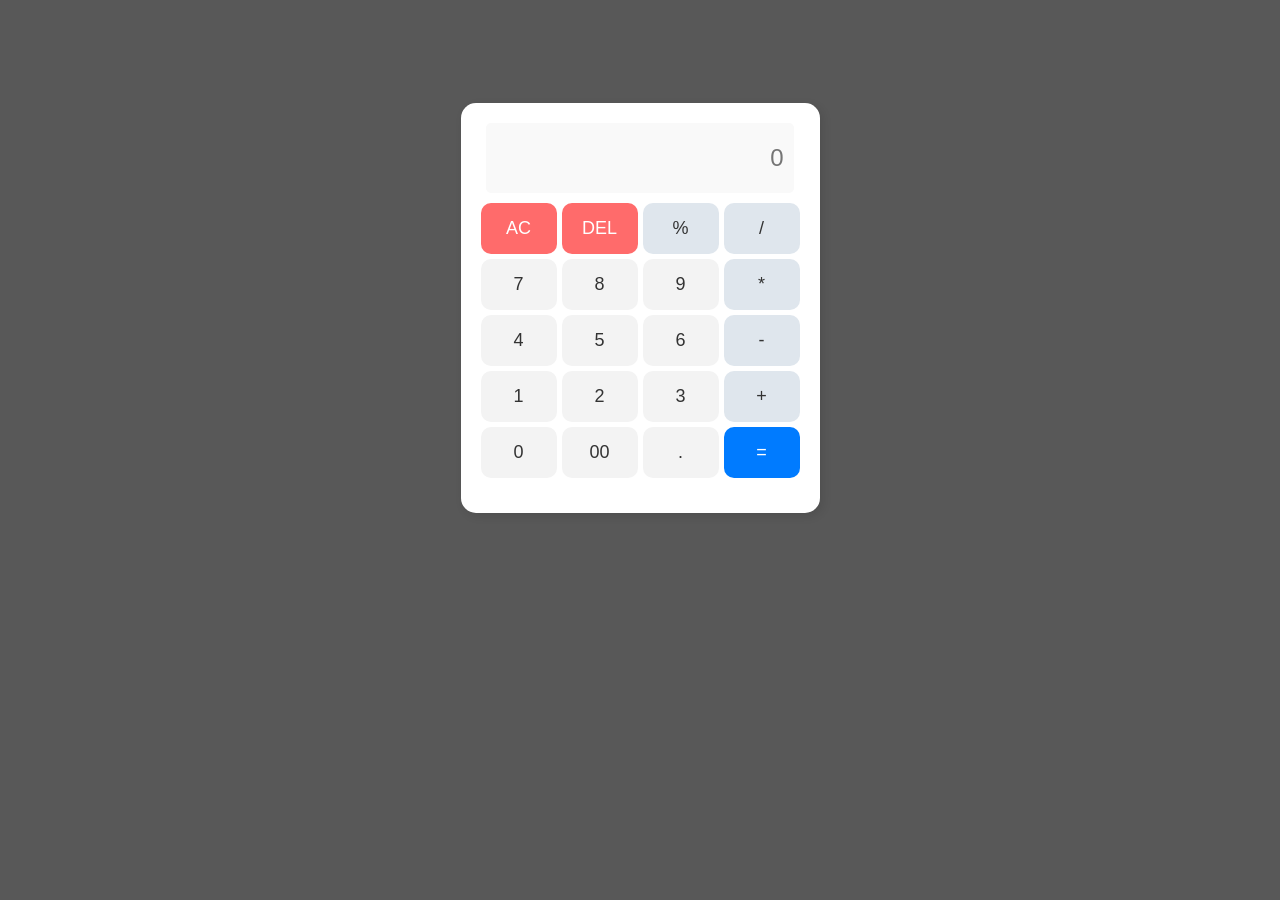
<file: Calcultor/index.html>
<!DOCTYPE html>
<html lang="en">
<head>
    <meta charset="UTF-8">
    <meta name="viewport" content="width=device-width, initial-scale=1.0">
    <title>Styled Calculator</title>
    <link rel="stylesheet" href="style.css">
    
</head>
<body> 
    <div class="calculator">
        <input type="text" id="display" placeholder="0" readonly>
        <div class="buttons">
            <button class="clear" onclick="clearDisplay()">AC</button>
            <button class="delete" onclick="deleteLast()">DEL</button>
            <button class="operator" onclick="appendValue('%')">%</button>
            <button class="operator" onclick="appendValue('/')">/</button>
            <button onclick="appendValue('7')">7</button>
            <button onclick="appendValue('8')">8</button>
            <button onclick="appendValue('9')">9</button>
            <button class="operator" onclick="appendValue('*')">*</button>
            <button onclick="appendValue('4')">4</button>
            <button onclick="appendValue('5')">5</button>
            <button onclick="appendValue('6')">6</button>
            <button class="operator" onclick="appendValue('-')">-</button>
            <button onclick="appendValue('1')">1</button>
            <button onclick="appendValue('2')">2</button>
            <button onclick="appendValue('3')">3</button>
            <button class="operator" onclick="appendValue('+')">+</button>
            <button onclick="appendValue('0')">0</button>
            <button onclick="appendValue('00')">00</button>
            <button onclick="appendValue('.')">.</button>
            <button class="equal" onclick="calculate()">=</button>
        </div>
    </div>
    <script src="./java.js">   </script>
</body>
</html>
</file>
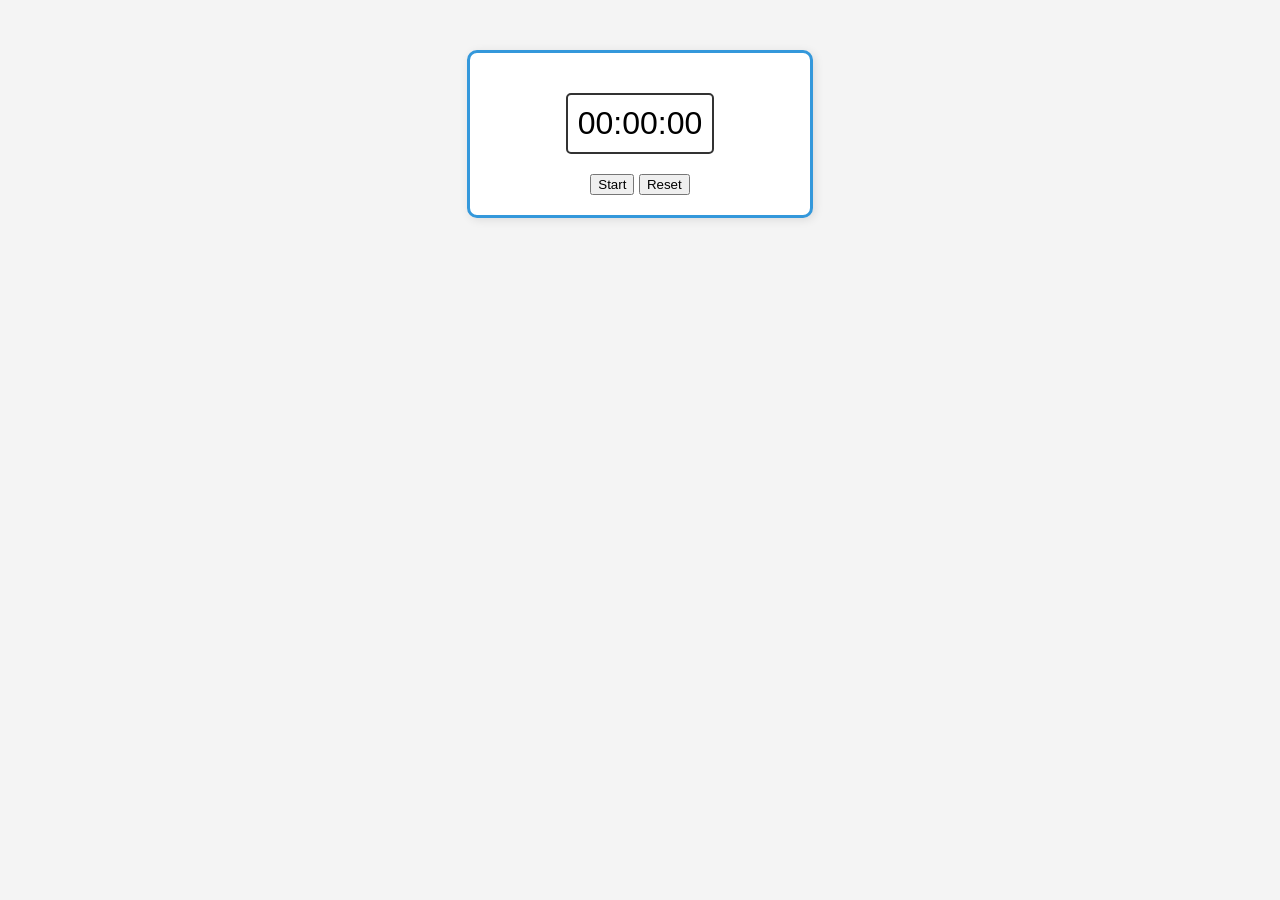
<file: Stopwatch/Stop.html>
<!DOCTYPE html>
<html lang="en">
<head>
    <meta charset="UTF-8">
    <meta name="viewport" content="width=device-width, initial-scale=1.0">
    <title>Stopwatch</title>
    <link rel="stylesheet" href="stop.css">
</head>
<body>
    <div class="stopwatch-container">
        <div class="stopwatch" id="stopwatch">
            <span id="minutes">00</span>:<span id="seconds">00</span>:<span id="milliseconds">00</span>
        </div>
        <div class="controls">
            <button id="startStop" onclick="startStop()">Start</button>
            <button id="reset" onclick="reset()">Reset</button>
        </div>
    </div>

    <script src="jaava.js"></script>
</body>
</html>
</file>
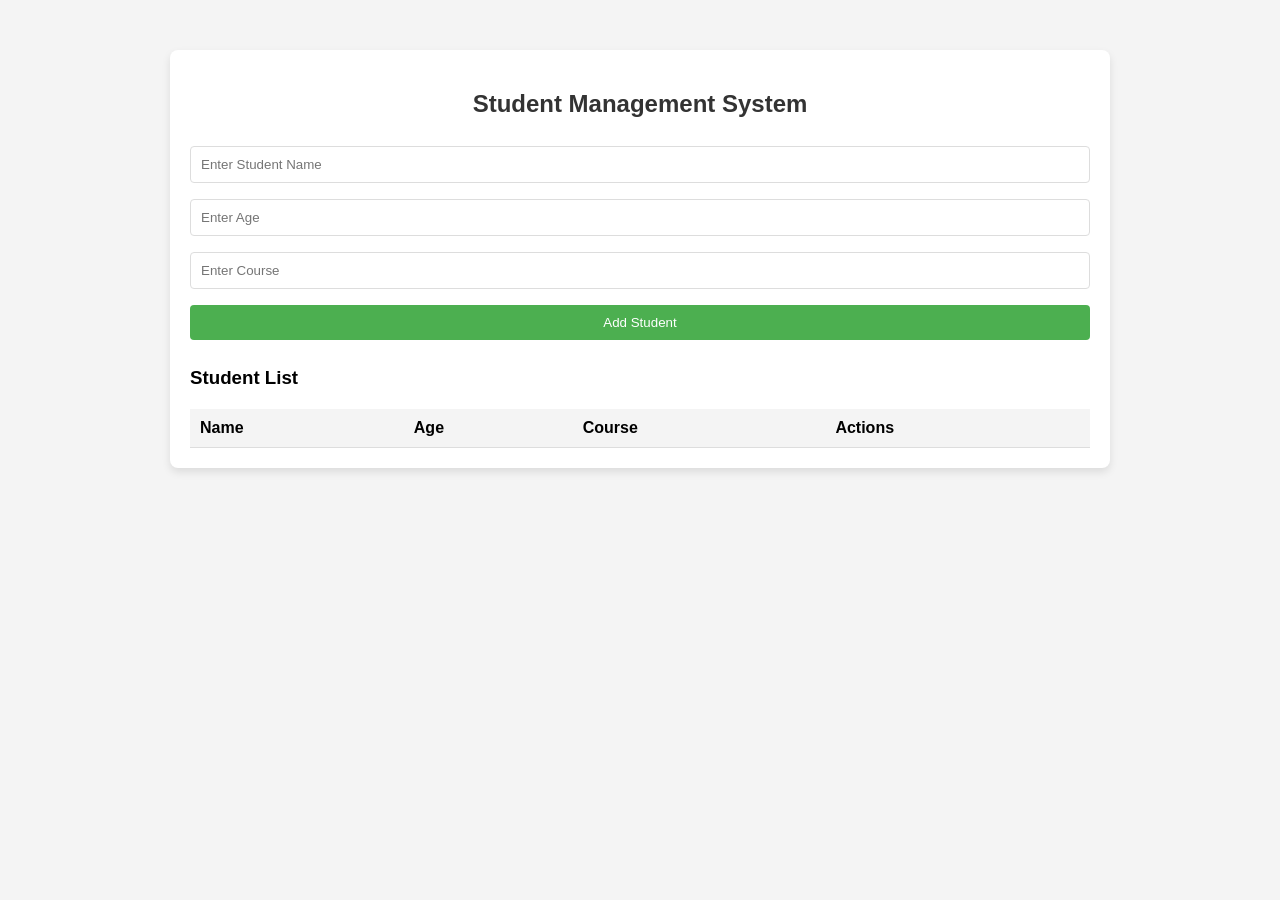
<file: Student Management System/Sms.html>
<!DOCTYPE html>
<html lang="en">
<head>
    <meta charset="UTF-8">
    <meta name="viewport" content="width=device-width, initial-scale=1.0">
    <title>Student Management System</title>
    <link rel="stylesheet" href="Sms.css">
</head>
<body>

    <div class="container">
        <h2>Student Management System</h2>
        <form id="studentForm">
            <input type="text" id="studentName" placeholder="Enter Student Name" required>
            <input type="number" id="studentAge" placeholder="Enter Age" required>
            <input type="text" id="studentCourse" placeholder="Enter Course" required>
            <button type="submit">Add Student</button>
        </form>

        <h3>Student List</h3>
        <table id="studentTable">
            <thead>
                <tr>
                    <th>Name</th>
                    <th>Age</th>
                    <th>Course</th>
                    <th>Actions</th>
                </tr>
            </thead>
            <tbody>
                <!-- Student data will be populated here -->
            </tbody>
        </table>
    </div>

    <script src="Sms.js"></script>
</body>
</html>
</file>
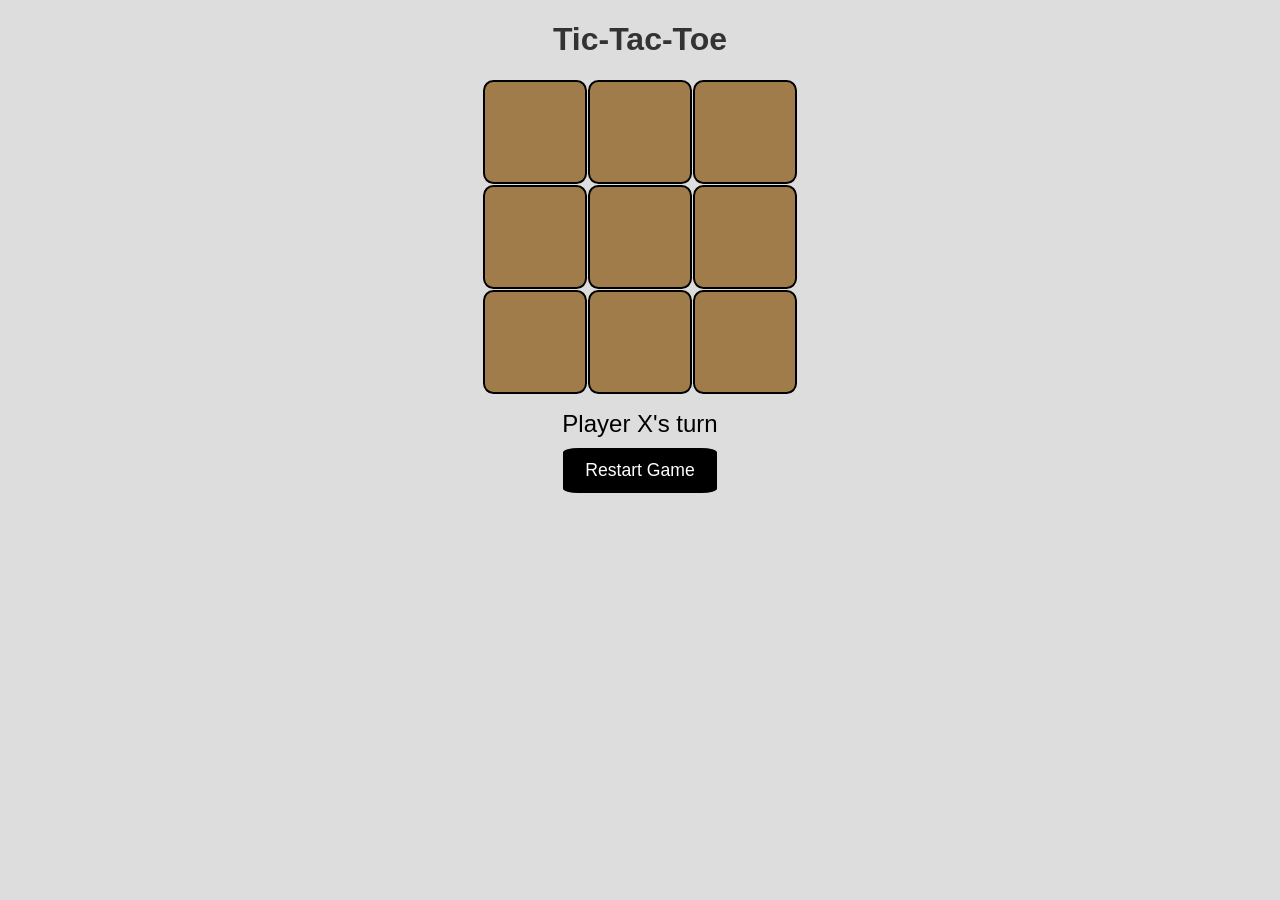
<file: Tic-Tac-Toe Game/Game.html>
<!DOCTYPE html>
<html lang="en">
<head>
    <meta charset="UTF-8">
    <meta name="viewport" content="width=device-width, initial-scale=1.0">
    <title>Tic-Tac-Toe</title>
    <link rel="stylesheet" href="Game.css">
</head>
<body>
    <h1>Tic-Tac-Toe</h1>
    <div class="board">
        <div class="cell" data-index="0"></div>
        <div class="cell" data-index="1"></div>
        <div class="cell" data-index="2"></div>
        <div class="cell" data-index="3"></div>
        <div class="cell" data-index="4"></div>
        <div class="cell" data-index="5"></div>
        <div class="cell" data-index="6"></div>
        <div class="cell" data-index="7"></div>
        <div class="cell" data-index="8"></div>
    </div>
    <p id="status">Player X's turn</p>
    <button id="reset">Restart Game</button>
    <script src="Game.js"></script>
</body>
</html>
</file>
<file: Calcultor/style.css>
body {
    display: flex;
     height: 500px;
    background-color: rgba(70,70,70,0.9);
    justify-content: center;
    align-items: center;
  background-image:url("C:\Users\prati\Pictures\Camera Roll\IMG_20240710_093849.jpg");
}
.calculator {
    height: 370px;
    background: white;
    padding: 20px;
    margin-top: 100px;
    border-radius: 15px;
    box-shadow: 3px 3px 10px rgba(0, 0, 0, 0.1);
    text-align: center;
}
.calculator:hover{
    box-shadow: 0px 0px 10px whitesmoke;
}
#display {
    width: 90%;
    height: 50px;
    text-align: right;
    font-size: 24px;
    margin-bottom: 10px;
    border: none;
    padding: 10px;
    padding-right: 10px;
    border-radius: 5px;
    background: #f9f9f9;
}
.buttons {
    display: grid;
    grid-template-columns: repeat(4, 1fr);
    gap: 5px;
}
button {
    padding: 15px;
    font-size: 18px;
    border: none;
    border-radius: 10px;
    cursor: pointer;
    background: #f3f3f3;
    color: #333;
}
button:hover{
    background-color: rgb(225, 224, 224);
    box-shadow: 0px 0px 5px black;
}
.operator {
    background: #dfe6ed;
    color: #333;
}
.equal {
    background: #007bff;
    color: white;
}
.equal:hover{
    background-color: rgb(36, 36, 245);
}
.clear, .delete {
    background: #ff6b6b;
    color: white;
}
.delete:hover{
    background-color: rgb(248, 46, 86);
}
.clear:hover{
    background-color: rgb(248, 46, 86);
}
</file>
<file: Stopwatch/stop.css>
body {
    font-family: Arial, sans-serif;
    text-align: center;
    background-color: #f4f4f4;
    margin: 50px;
}

.stopwatch-container {
    width: 300px;
    margin: auto;
    padding: 20px;
    background: white;
    border: 3px solid #3498db;
    border-radius: 10px;
    box-shadow: 2px 2px 10px rgba(0, 0, 0, 0.1);
}

h1 {
    color: #333;
}

.stopwatch {
    font-size: 2em;
    margin: 20px 0;
    padding: 10px;
    border: 2px solid #333;
    border-radius: 5px;
    display: inline-block;
}

.buttons button {
    padding: 10px 15px;
    margin: 5px;
    border: none;
    border-radius: 5px;
    cursor: pointer;
    font-size: 16px;
}

.buttons button:nth-child(1) { background: #2ecc71; color: white; }
.buttons button:nth-child(2) { background: #e74c3c; color: white; }
.buttons button:nth-child(3) { background: #f1c40f; color: black; }
</file>
<file: Student Management System/Sms.css>
body {
    font-family: Arial, sans-serif;
    background-color: #f4f4f4;
    margin: 0;
    padding: 0;
}

.container {
    max-width: 900px;
    margin: 50px auto;
    padding: 20px;
    background-color: #fff;
    border-radius: 8px;
    box-shadow: 0 4px 8px rgba(0, 0, 0, 0.1);
}

h2 {
    text-align: center;
    color: #333;
}

form input, form button {
    width: 100%;
    padding: 10px;
    margin: 8px 0;
    box-sizing: border-box;
    border: 1px solid #ddd;
    border-radius: 4px;
}

form button {
    background-color: #4CAF50;
    color: white;
    border: none;
    cursor: pointer;
}

form button:hover {
    background-color: #45a049;
}

table {
    width: 100%;
    border-collapse: collapse;
    margin-top: 20px;
}

table th, table td {
    padding: 10px;
    text-align: left;
    border-bottom: 1px solid #ddd;
}

table th {
    background-color: #f4f4f4;
}

button.delete-btn {
    background-color: #f44336;
    color: white;
    border: none;
    cursor: pointer;
    padding: 5px 10px;
    border-radius: 4px;
}

button.delete-btn:hover {
    background-color: #d32f2f;
}
</file>
<file: Tic-Tac-Toe Game/Game.css>
body {
    font-family: Arial, sans-serif;
    text-align: center;
    background-color: #ddd;
}

h1 {
    color: #333;
}

.board {
    display: grid;
    grid-template-columns: repeat(3, 100px);
    grid-template-rows: repeat(3, 100px);
    gap: 5px;
    margin: 20px auto;
    width: 315px;
}

.cell {
    width: 100px;
    height: 100px;
    display: flex;
    align-items: center;
    justify-content: center;
    font-size: 2em;
    background-color: rgba(155, 114, 59, 0.9);
    border: 2px solid black;
    cursor: pointer;
    border-radius: 10%;
}

.cell:hover {
    background-color:rgb(225, 180, 124);;
}

#status {
    font-size: 1.5em;
    margin: 10px;
}

#reset {
    padding: 10px 20px;
    font-size: 1.1em;
    
    background-color:black;
    color: white;
    border: none;
    border-radius: 10%;
    cursor: pointer;
    border: 2px solid black;

}

#reset:hover {
    background-color: #555;
   
}
</file>
